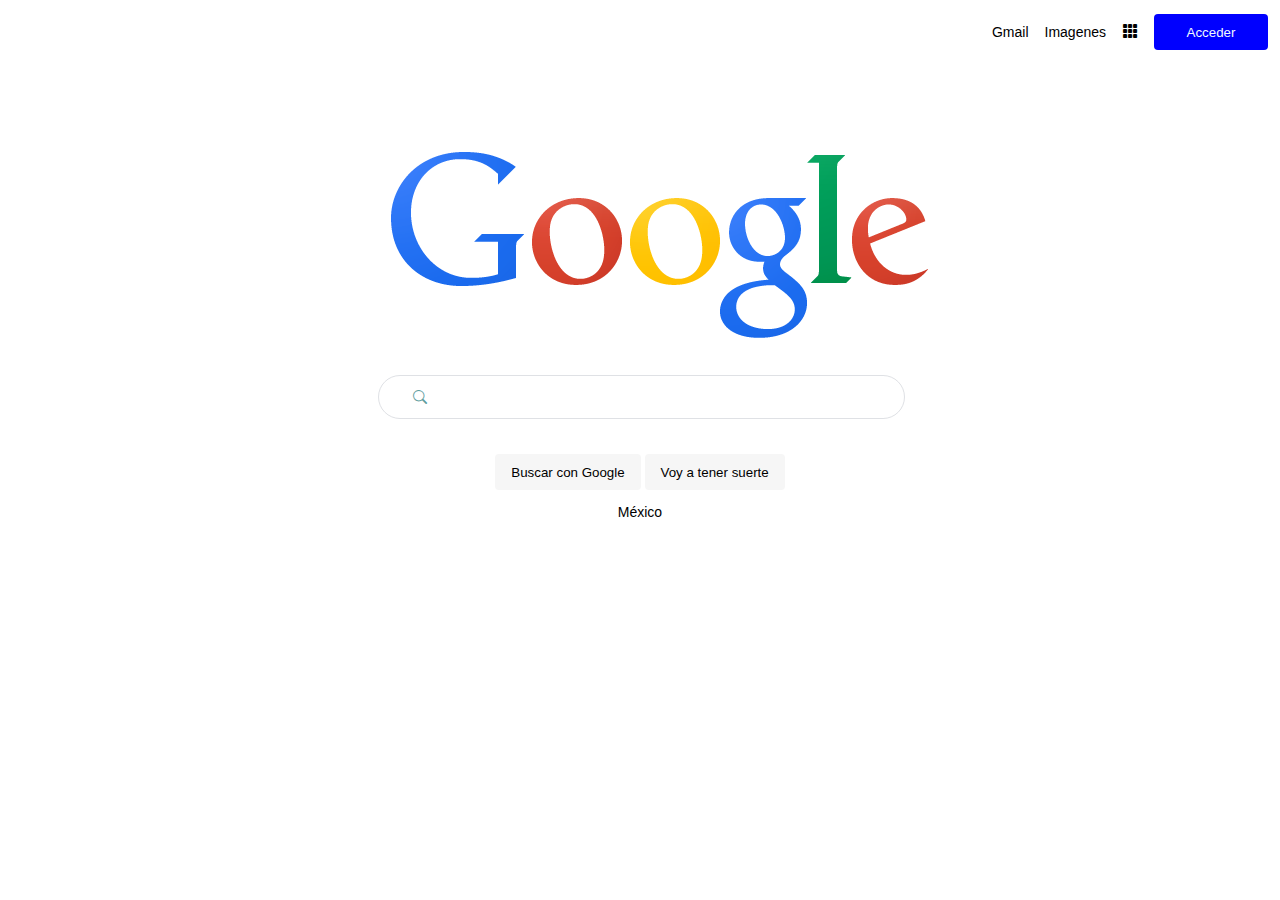
<file: ejercicio_google/index.html>
<!DOCTYPE html>
<html lang="en">
<head>
    <meta charset="UTF-8">
    <meta http-equiv="X-UA-Compatible" content="IE=edge">
    <meta name="viewport" content="width=device-width, initial-scale=1.0">
    <!-- inconos de boostrap sacados del cdn el primer link -->
  <link rel="stylesheet" href="https://cdn.jsdelivr.net/npm/bootstrap-icons@1.10.3/font/bootstrap-icons.css">
    <title>Ejercicio de google</title>
    <!-- estilos de css  -->
    <link rel="stylesheet" href="./css/estilos.css">
</head>
<body>
<header>
    <nav>
        <ul  class="nav-right-section">
            <li><a href="">Gmail</a></li>
            <li><a href="">Imagenes</a></li>
            <li class="menu-icon"><a href=""><i class="bi bi-grid-3x3-gap-fill"></i></a></li>
            <li><input type="submit" value="Acceder"></li>
        </ul>
    </nav>
</header>
<main>
    <section class="main-logo"> <img src="./assets/Google-new_19.png" alt="logo"></section>
    <section class="main-input">
        <div class="main-input-container">
            <span class="search-icon"><i class="bi bi-search"></i></span>
        <input type="text">
        </div></section>
    <section class="main-buttons">
        <div><button>Buscar con Google</button></div>
        <div><button>Voy a tener suerte</button></div>
    </section>
    <section class="main-region">
        <div>
            <p>
                México 
            </p>
        </div>
    </section>
</main>
</body>
</html>
</file>
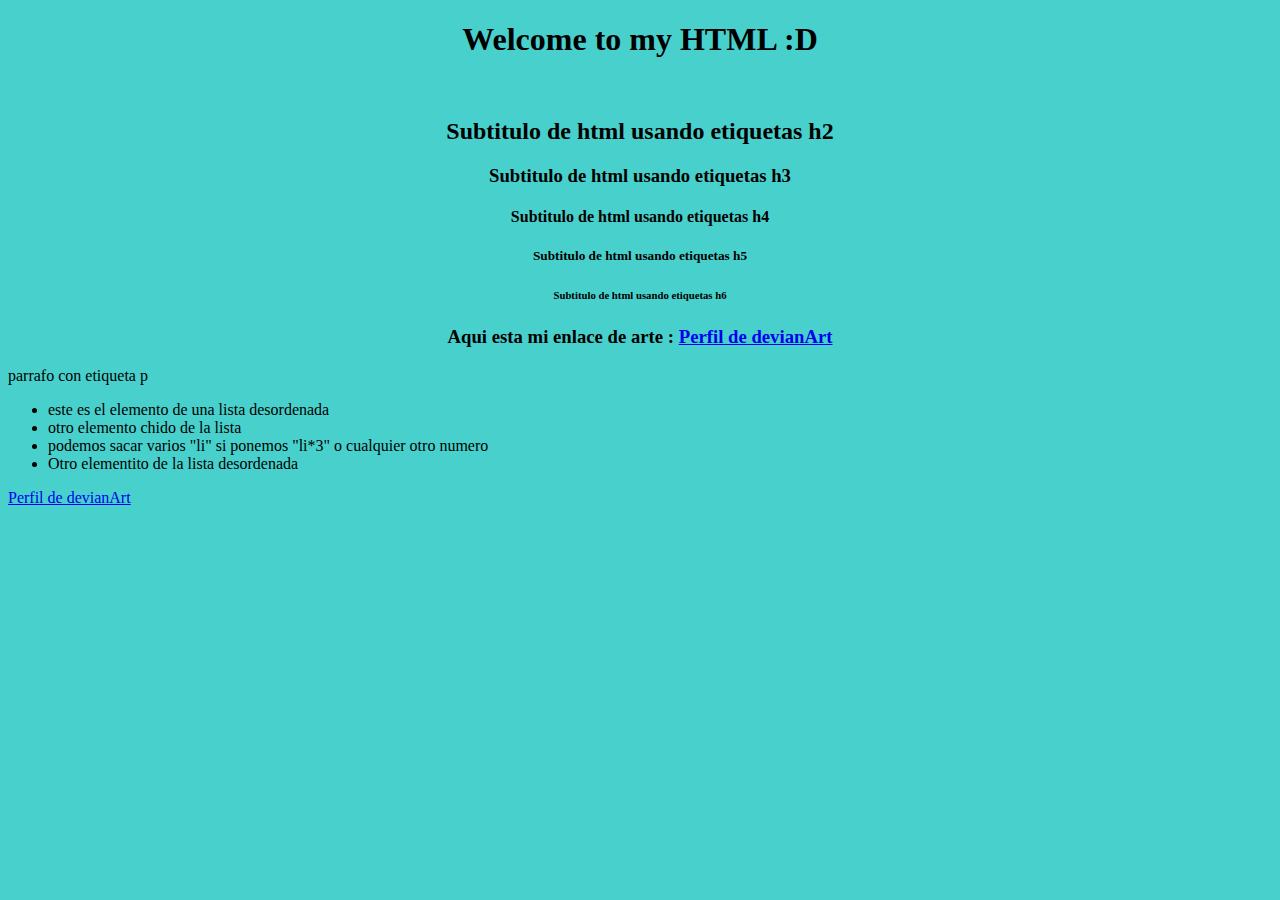
<file: 6-navegador-html-css/6.1-html-trabajo/index.html>
<!DOCTYPE html>
<html lang="en">
<head>
    <meta charset="UTF-8">
    <meta http-equiv="X-UA-Compatible" content="IE=edge">
    <meta name="viewport" content="width=device-width, initial-scale=1.0">
    <title>El HTML de Itzel</title>
</head>
<body>
     <!-- aqui ponemos una etiqueta estilo de css sin el punto -->
    <style>
        body{
            background-color: mediumturquoise;
            font-family: "Dancing Script", cursive;
        }
        h1,h2,h3,h4,h5,h6{
            text-align: center;
        }
    </style>
    <!-- solo puede existir un h1 en cada pagina  -->
    <h1><center>Welcome to my HTML :D </center></h1>
    <br>
    <h2>Subtitulo de html usando etiquetas h2 </h2>
    <h3>Subtitulo de html usando etiquetas h3 </h3>
    <h4>Subtitulo de html usando etiquetas h4 </h4>
    <h5>Subtitulo de html usando etiquetas h5 </h5>
    <h6>Subtitulo de html usando etiquetas h6 </h6>
    <h3>Aqui esta mi enlace de arte : <a href="https://www.deviantart.com/itzeko">Perfil de devianArt</a> </h3>

    <p>parrafo con etiqueta p</p>

    <ul>
        <!-- esta es una lista desordenada -->
        <li>este es el elemento de una lista desordenada</li>
        <li>otro elemento chido de la lista </li>
        <li>podemos sacar varios "li" si ponemos "li*3" o cualquier otro numero</li>
        <li>Otro elementito de la lista desordenada </li>
    </ul>

    <a href="https://www.deviantart.com/itzeko">Perfil de devianArt</a>
</body>
</html>
</file>
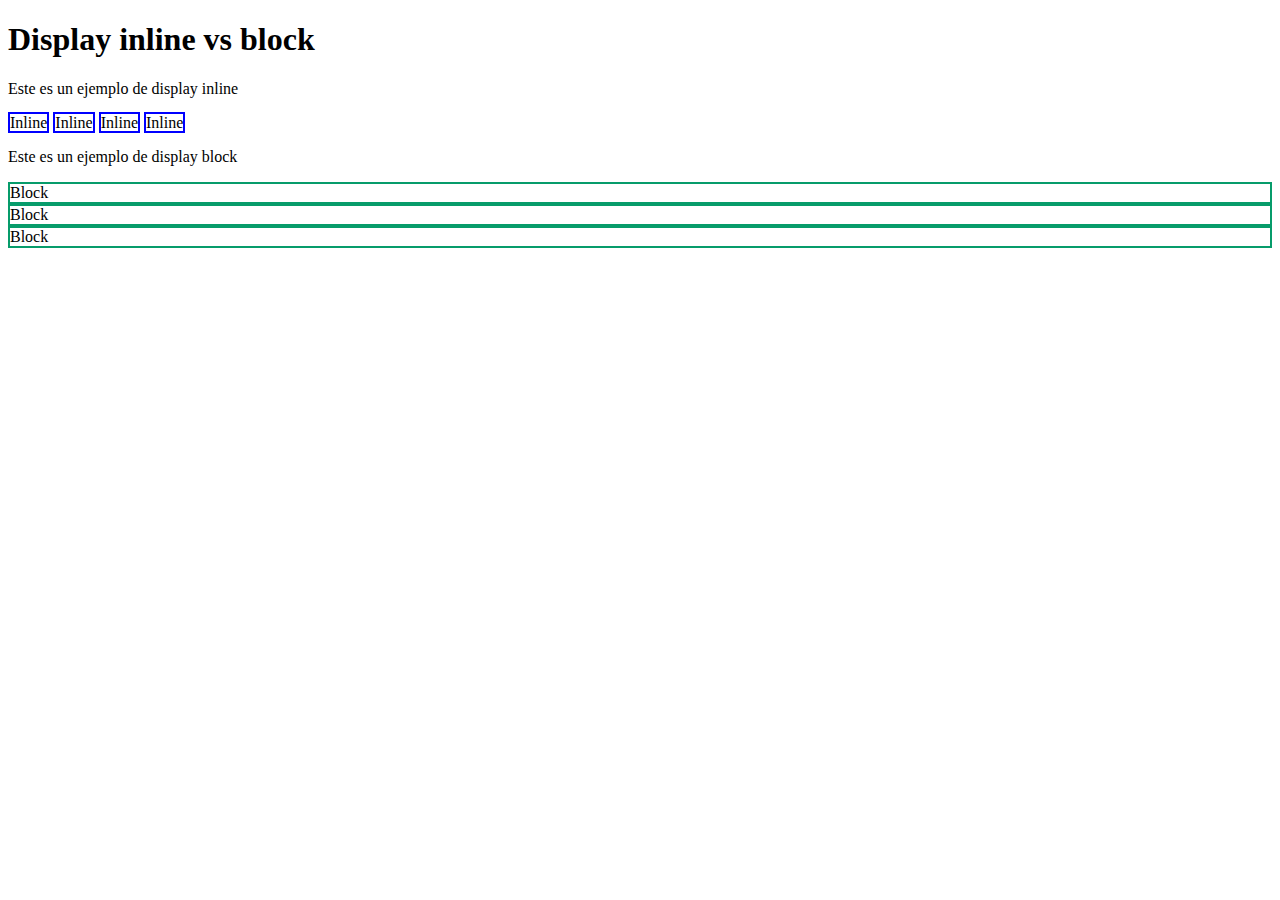
<file: 6-navegador-html-css/6.2-html-css/index.html>
<!DOCTYPE html>
<html lang="en">
<head>
    <meta charset="UTF-8">
    <meta http-equiv="X-UA-Compatible" content="IE=edge">
    <meta name="viewport" content="width=device-width, initial-scale=1.0">
    <title>Display inline vs block</title>
    <style>
        .inline{
            display: inline;
            border: 2px solid blue ;
        }
        .block{
            display: block;
            border: 2px solid rgb(7, 156, 107) ;
        }
    </style>
</head>
<body>
    <h1>Display inline vs block</h1>
    <p>Este es un ejemplo de display inline</p>
    <span class="inline">Inline</span>
    <span class="inline">Inline</span>
    <span class="inline">Inline</span>
    <span class="inline">Inline</span>

    <p>Este es un ejemplo de display block</p>
    <div class="block">Block</div>
    <div class="block">Block</div>
    <div class="block">Block</div>
</body>
</html>
</file>
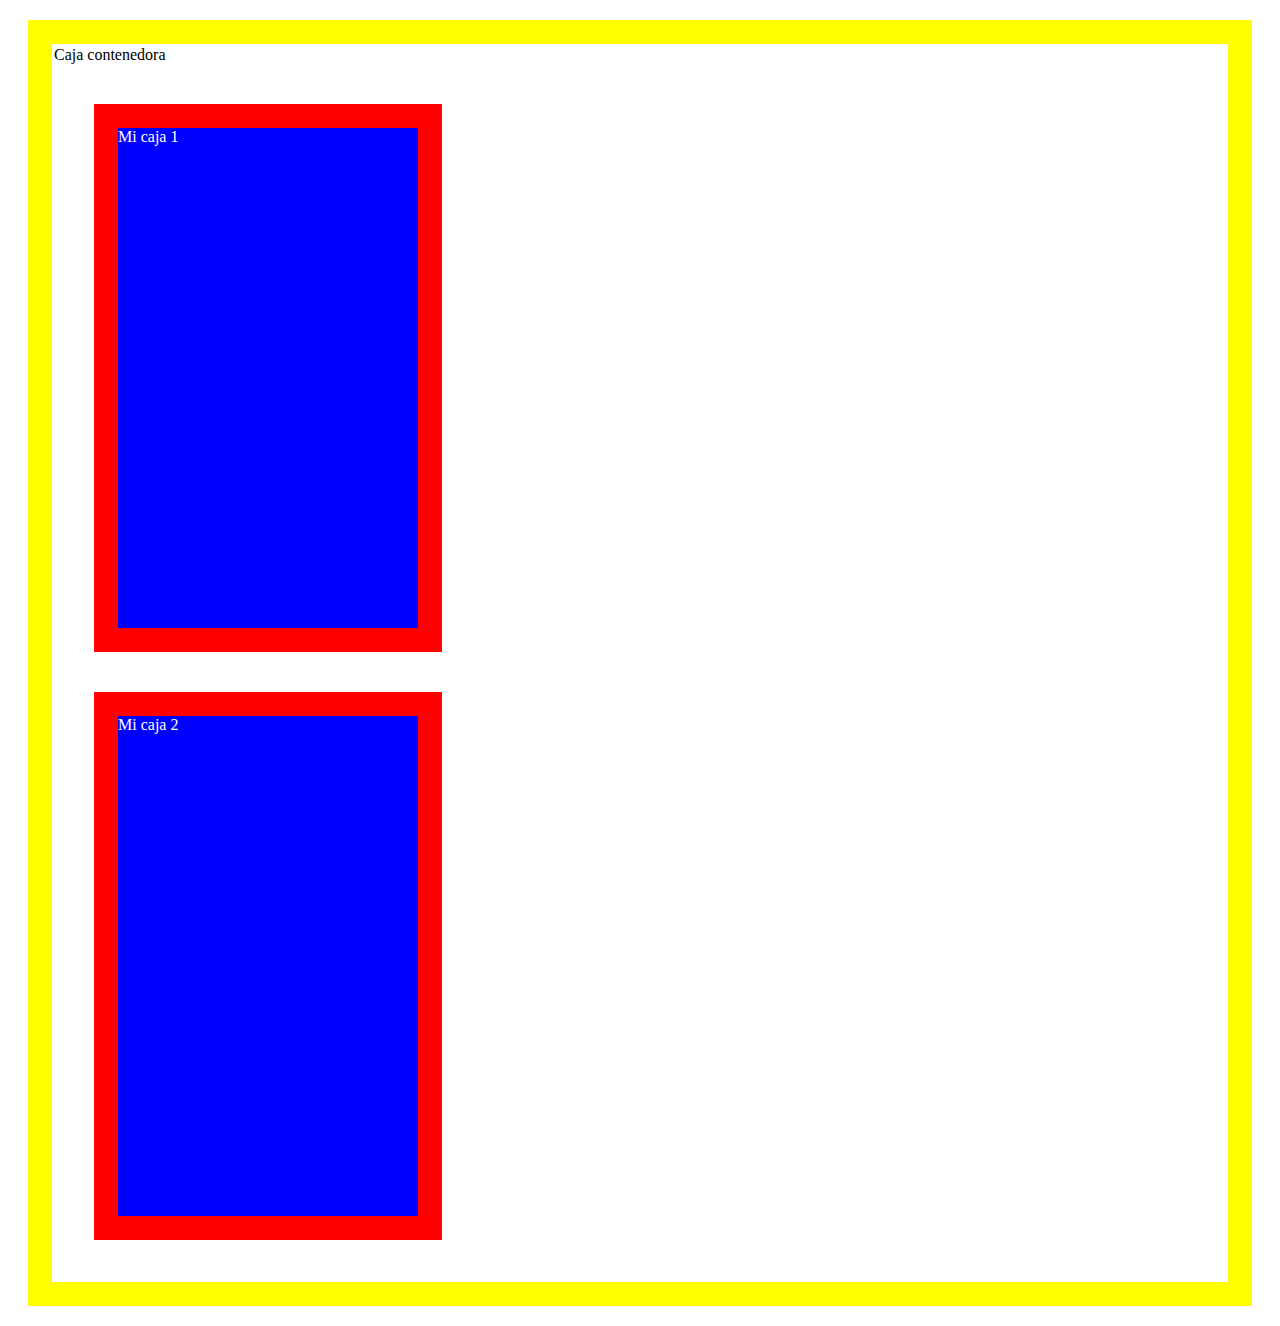
<file: 6-navegador-html-css/6.2-html-css/6.2.1-model-box/index.html>
<!DOCTYPE html>
<html lang="en">

<head>
    <meta charset="UTF-8">
    <meta http-equiv="X-UA-Compatible" content="IE=edge">
    <meta name="viewport" content="width=device-width, initial-scale=1.0">
    <title>Document</title>
    <link rel="stylesheet" type="text/css" href="./css/styles.css">
</head>

<body>


    <div id="box-father">
        <span>Caja contenedora</span>
        <div class="box">
            Mi caja 1
        </div>
        <div class="box">
            Mi caja 2
        </div>
    </div>

</body>

</html>
</file>
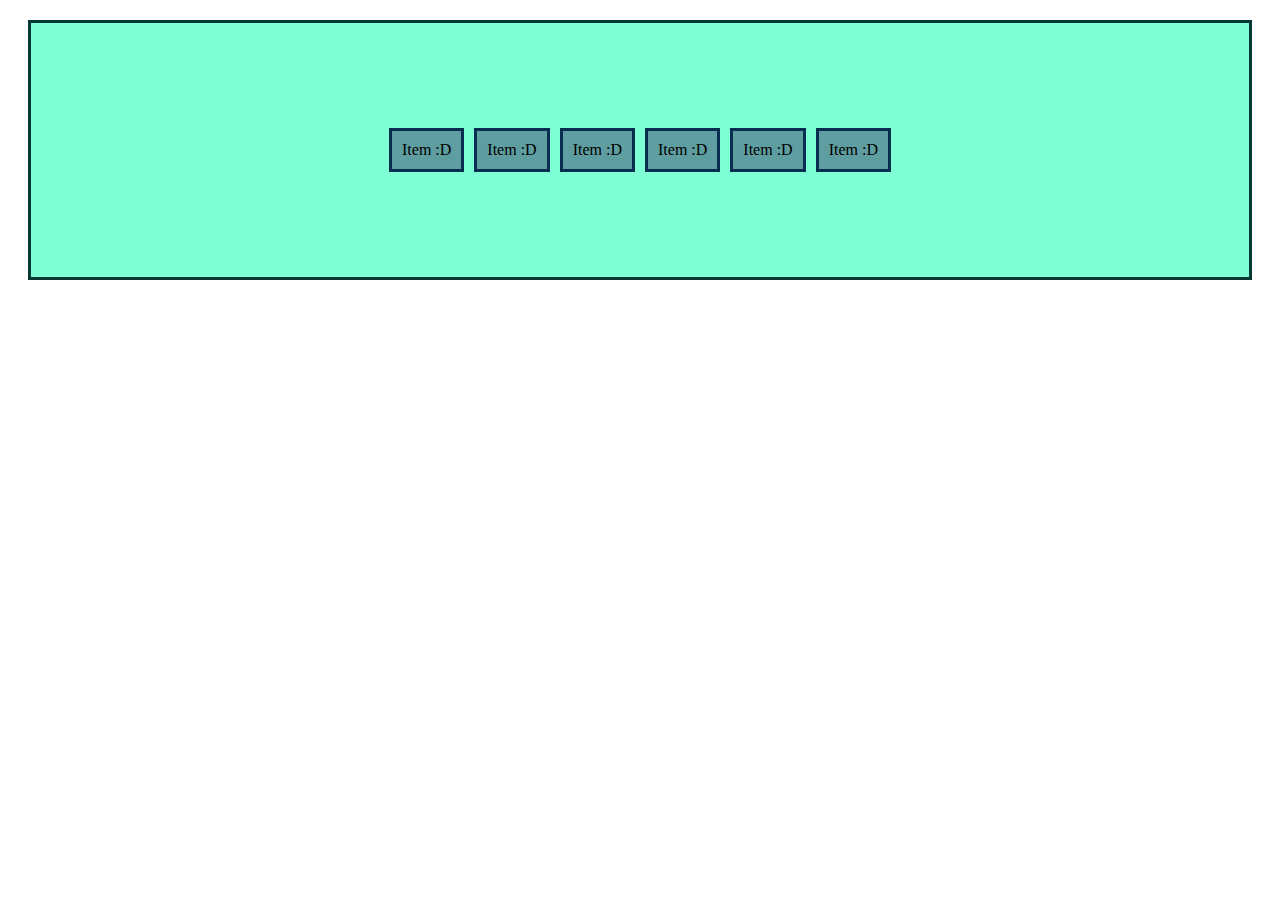
<file: 6-navegador-html-css/6.4-flexbox/6.4.0-flexbox-pract/index.html>
<!DOCTYPE html>
<html lang="en">
<head>
    <meta charset="UTF-8">
    <meta http-equiv="X-UA-Compatible" content="IE=edge">
    <meta name="viewport" content="width=device-width, initial-scale=1.0">
    <title>Flexbox</title>
    <link rel="stylesheet" href="./estilos.css">
</head>
<body>
    <div class="container">
        <div class="item">Item :D</div>
        <div class="item">Item :D</div>
        <div class="item">Item :D</div>
        <div class="item">Item :D</div>
        <div class="item">Item :D</div>
        <div class="item">Item :D</div>
    </div>




</body>
</html>
</file>
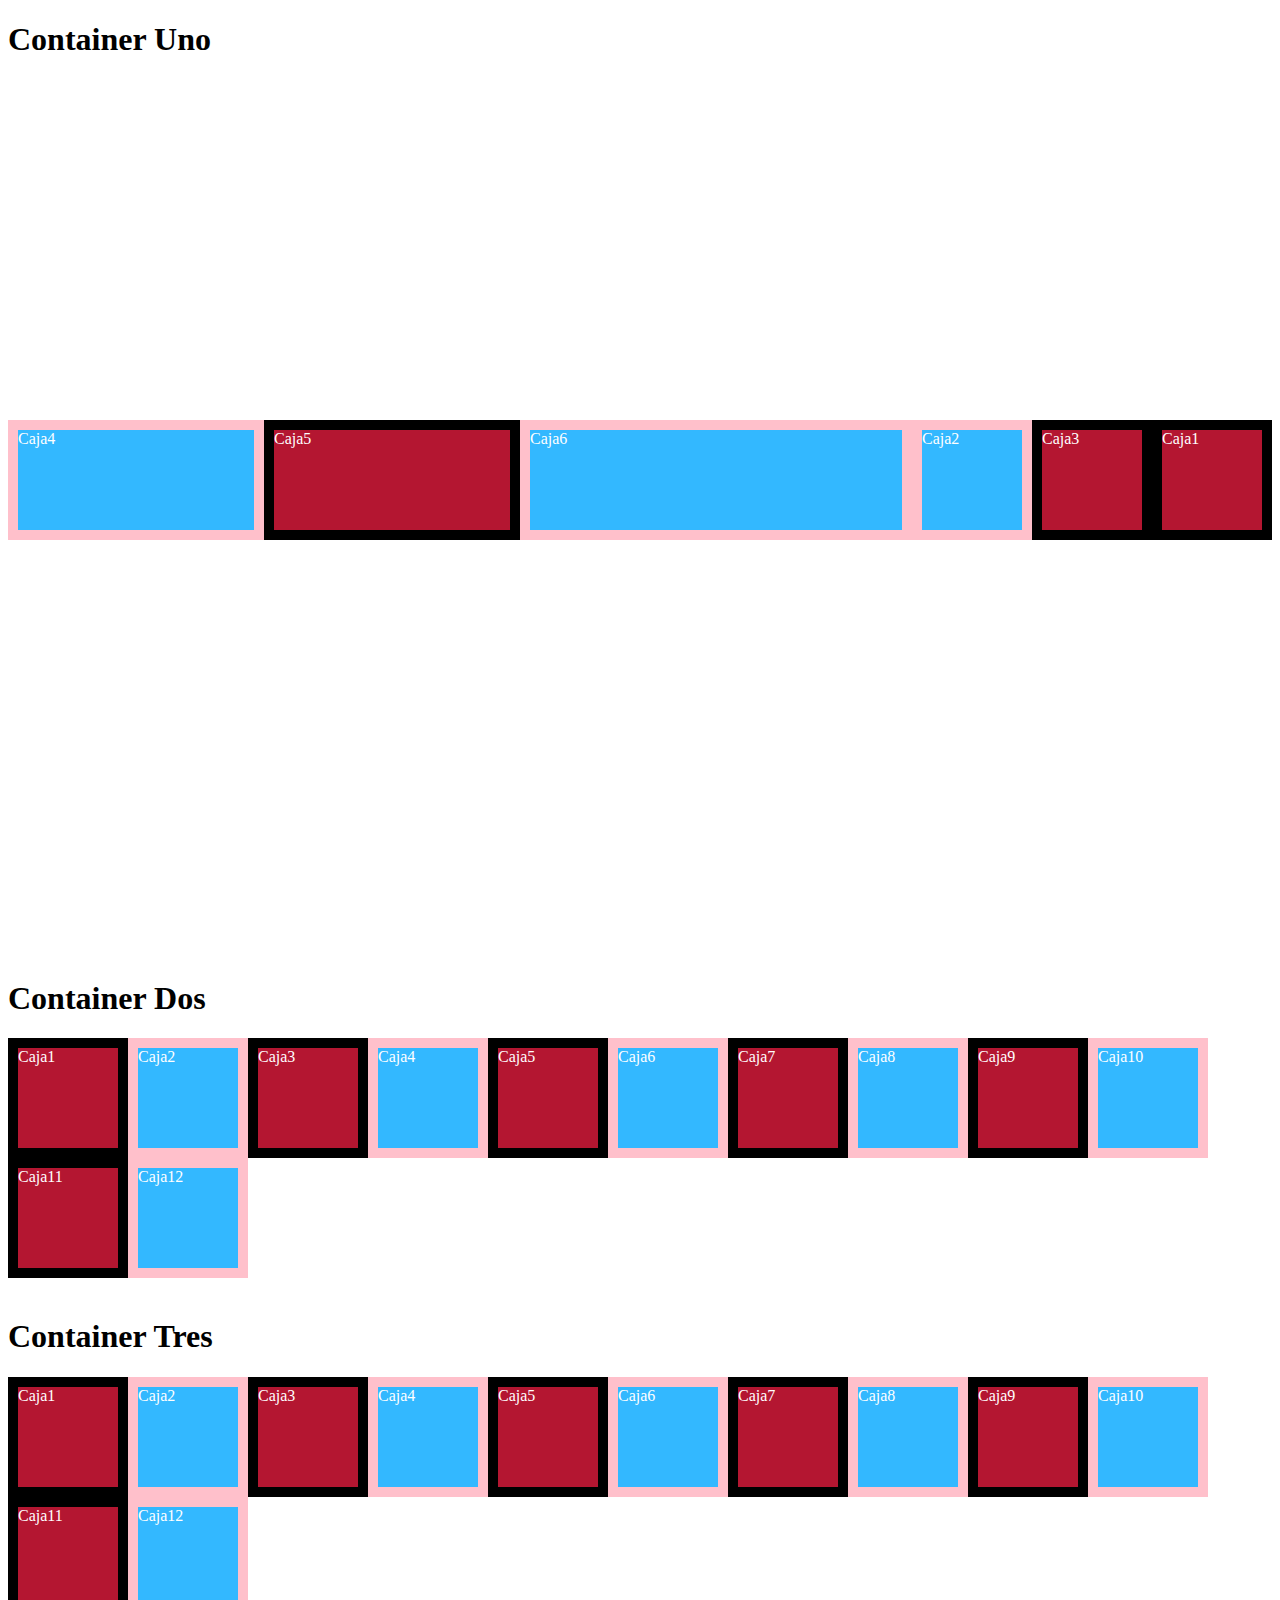
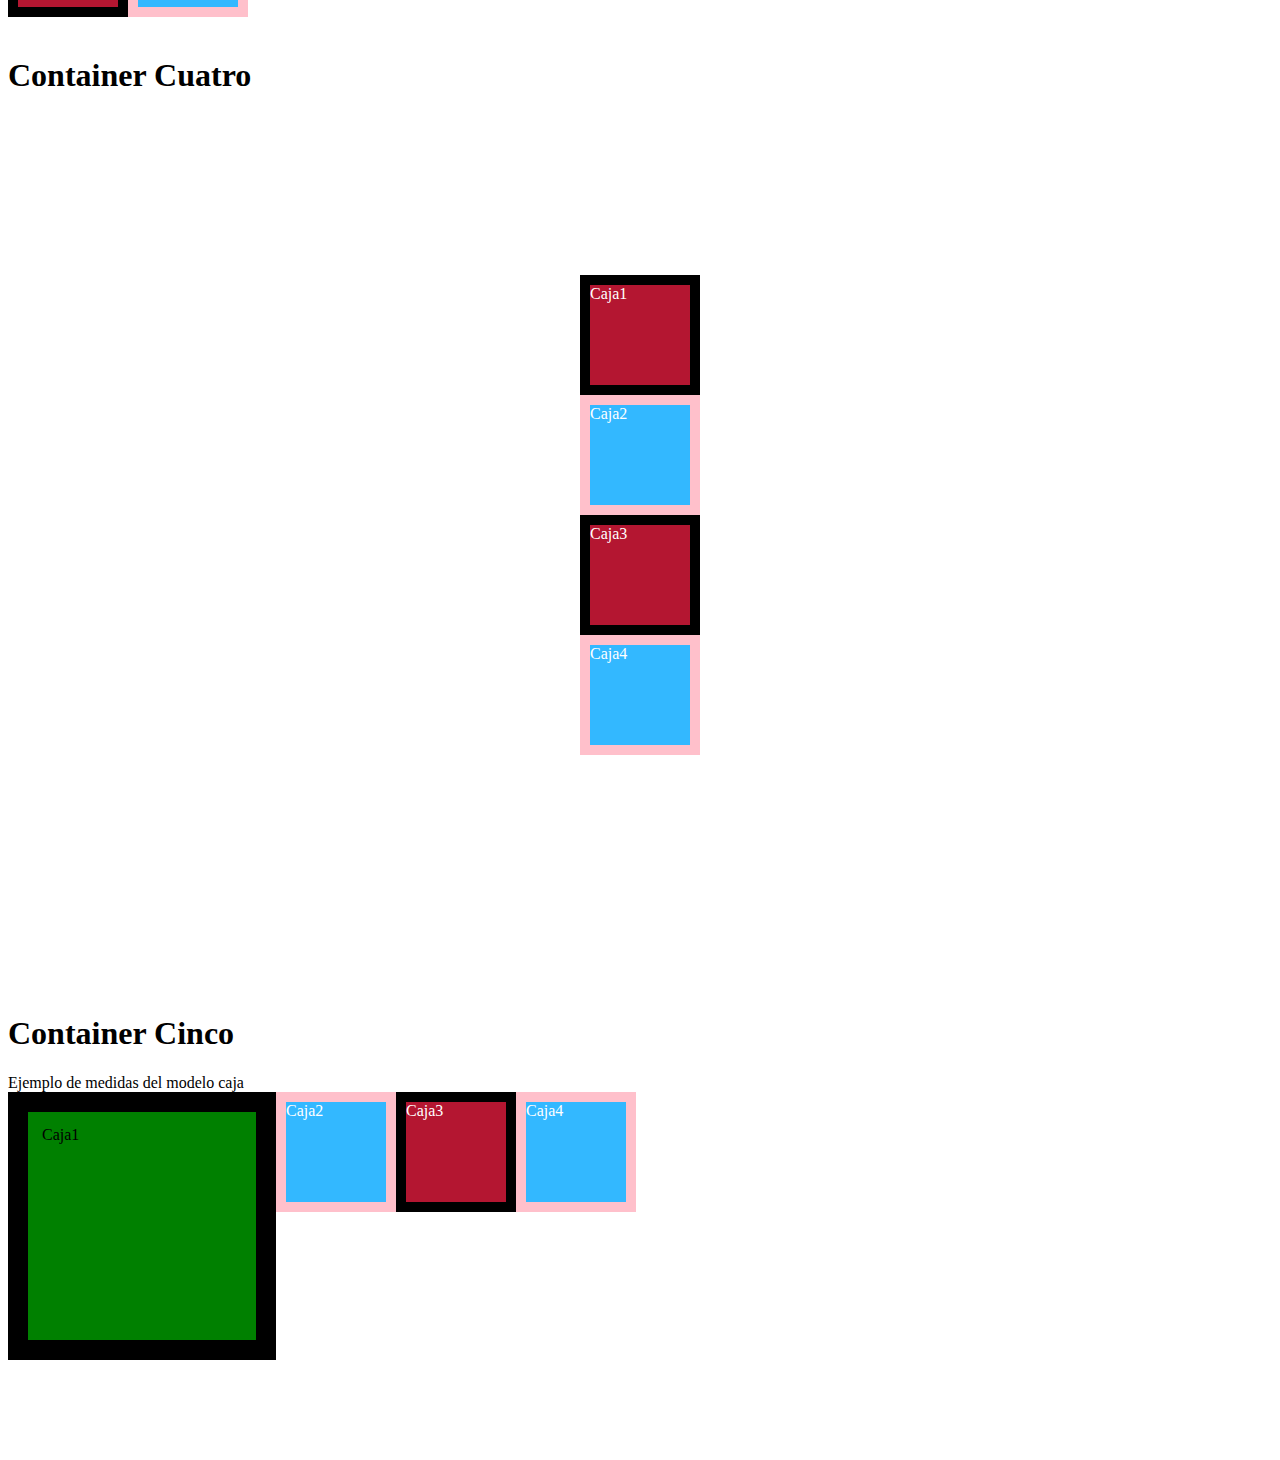
<file: 6-navegador-html-css/6.4-flexbox/6.4.2-ejemplos/index.html>
<!DOCTYPE html>
<html lang="en">
<head>
    <meta charset="UTF-8">
    <meta http-equiv="X-UA-Compatible" content="IE=edge">
    <meta name="viewport" content="width=device-width, initial-scale=1.0">
    <title>Flexbox Cheat Sheet</title>
    <link rel="stylesheet" href="./css/styles.css">
</head>
<body>

    <h1>Container Uno</h1>
    <div class="container margin-bottom">

        <div class="item red i1"> Caja1 </div>
        <div class="item blue i2"> Caja2 </div>
        <div class="item red i3"> Caja3 </div>
        <div class="item blue i4"> Caja4 </div>
        <div class="item red i5"> Caja5 </div>
        <div class="item blue i6"> Caja6 </div>

    </div>

    <h1>Container Dos</h1>
    <div class="container-two margin-bottom">

        <div class="item red"> Caja1 </div>
        <div class="item blue"> Caja2 </div>
        <div class="item red"> Caja3 </div>
        <div class="item blue"> Caja4 </div>
        <div class="item red"> Caja5 </div>
        <div class="item blue"> Caja6 </div>
        <div class="item red"> Caja7 </div>
        <div class="item blue"> Caja8 </div>
        <div class="item red"> Caja9 </div>
        <div class="item blue"> Caja10 </div>
        <div class="item red"> Caja11 </div>
        <div class="item blue"> Caja12 </div>

    </div>

    <h1>Container Tres</h1>
    <div class="container-three margin-bottom">

        <div class="item red"> Caja1 </div>
        <div class="item blue"> Caja2 </div>
        <div class="item red"> Caja3 </div>
        <div class="item blue"> Caja4 </div>
        <div class="item red"> Caja5 </div>
        <div class="item blue"> Caja6 </div>
        <div class="item red"> Caja7 </div>
        <div class="item blue"> Caja8 </div>
        <div class="item red"> Caja9 </div>
        <div class="item blue"> Caja10 </div>
        <div class="item red"> Caja11 </div>
        <div class="item blue"> Caja12 </div>

    </div>

    <h1>Container Cuatro</h1>
    <div class="container-four margin-bottom">

        <div class="item red"> Caja1 </div>
        <div class="item blue"> Caja2 </div>
        <div class="item red"> Caja3 </div>
        <div class="item blue"> Caja4 </div>

    </div>

    <h1>Container Cinco</h1>
    <span>Ejemplo de medidas del modelo caja</span>
    <div class="container-five margin-bottom">

        <div class="my-item"> Caja1 </div>
        <div class="item blue"> Caja2 </div>
        <div class="item red"> Caja3 </div>
        <div class="item blue"> Caja4 </div>

    </div>

    
</body>
</html>
</file>
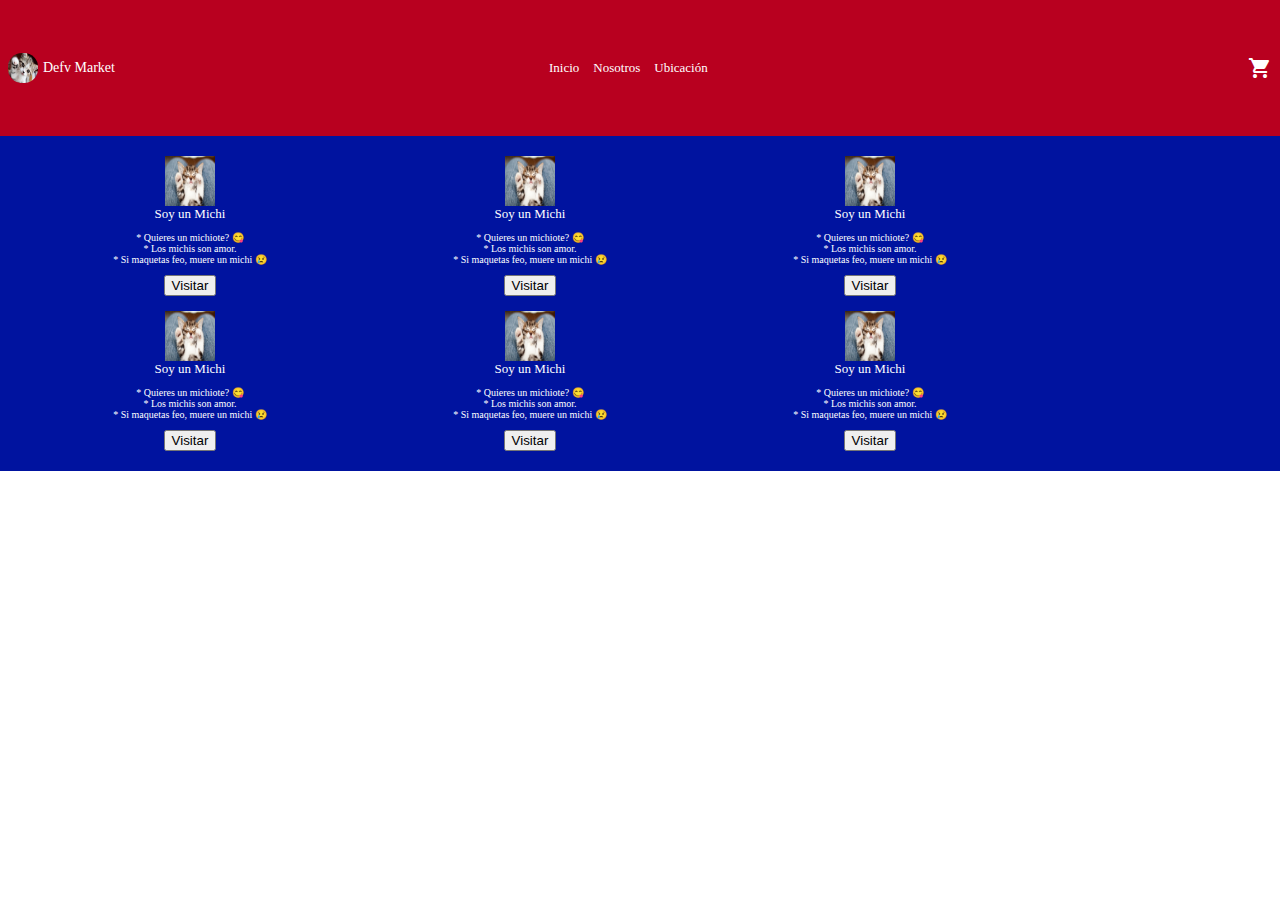
<file: 6-navegador-html-css/6.4-flexbox/6.4.4-gatitos-flexibles/index.html>
<!DOCTYPE html>
<html lang="en">
<head>
    <meta charset="UTF-8">
    <meta http-equiv="X-UA-Compatible" content="IE=edge">
    <meta name="viewport" content="width=device-width, initial-scale=1.0">
    <title>Gatitos Flexibles</title>
    <link rel="stylesheet" href="./css/styles.css">
    <link href="https://fonts.googleapis.com/icon?family=Material+Icons" rel="stylesheet">
</head>
<body>

    <div class="nav-bar">
        <div class="banner">
            <img class="ico" src="assets/img/gatito-main.jpg" width="30" height="30" alt="icono-market-devf.jpg">
            <span class="title">Defv Market</span>
        </div>
        <div class="container-menu">
            <nav class="menu">
                <ul>
                    <li>Inicio</li>
                    <li>Nosotros</li>
                    <li>Ubicación</li>
                </ul>
            </nav>
        </div>
        <div class="shopping-car">
            <i class="material-icons">shopping_cart</i>
        </div>
    </div>

    <div>
        <div class="dashboard">
            <div class="card">
                <img src="assets/img/gatito-card.jpeg" width="50" height="50" alt="gatito-card.jpg">
                <div class="card_title">Soy un Michi</div>
                    <p class="card_description">
                        * Quieres un michiote? 😋
                        <br/>
                        * Los michis son amor.
                        <br/>
                        * Si maquetas feo, muere un michi 😢
                    </p>
                <div>
                    <button class="my-btn">Visitar</button>
                </div>
            </div>
            <div class="card">
                <img src="assets/img/gatito-card.jpeg" width="50" height="50" alt="gatito-card.jpg">
                <div class="card_title">Soy un Michi</div>
                    <p class="card_description">
                        * Quieres un michiote? 😋
                        <br/>
                        * Los michis son amor.
                        <br/>
                        * Si maquetas feo, muere un michi 😢
                    </p>
                <div>
                    <button class="my-btn">Visitar</button>
                </div>
            </div>
            <div class="card">
                <img src="assets/img/gatito-card.jpeg" width="50" height="50" alt="gatito-card.jpg">
                <div class="card_title">Soy un Michi</div>
                    <p class="card_description">
                        * Quieres un michiote? 😋
                        <br/>
                        * Los michis son amor.
                        <br/>
                        * Si maquetas feo, muere un michi 😢
                    </p>
                <div>
                    <button class="my-btn">Visitar</button>
                </div>
            </div>
            <div class="card">
                <img src="assets/img/gatito-card.jpeg" width="50" height="50" alt="gatito-card.jpg">
                <div class="card_title">Soy un Michi</div>
                    <p class="card_description">
                        * Quieres un michiote? 😋
                        <br/>
                        * Los michis son amor.
                        <br/>
                        * Si maquetas feo, muere un michi 😢
                    </p>
                <div>
                    <button class="my-btn">Visitar</button>
                </div>
            </div>
            <div class="card">
                <img src="assets/img/gatito-card.jpeg" width="50" height="50" alt="gatito-card.jpg">
                <div class="card_title">Soy un Michi</div>
                    <p class="card_description">
                        * Quieres un michiote? 😋
                        <br/>
                        * Los michis son amor.
                        <br/>
                        * Si maquetas feo, muere un michi 😢
                    </p>
                <div>
                    <button class="my-btn">Visitar</button>
                </div>
            </div>
            <div class="card">
                <img src="assets/img/gatito-card.jpeg" width="50" height="50" alt="gatito-card.jpg">
                <div class="card_title">Soy un Michi</div>
                    <p class="card_description">
                        * Quieres un michiote? 😋
                        <br/>
                        * Los michis son amor.
                        <br/>
                        * Si maquetas feo, muere un michi 😢
                    </p>
                <div>
                    <button class="my-btn">Visitar</button>
                </div>
            </div>
        </div>
    </div>
    
</body>
</html>
</file>
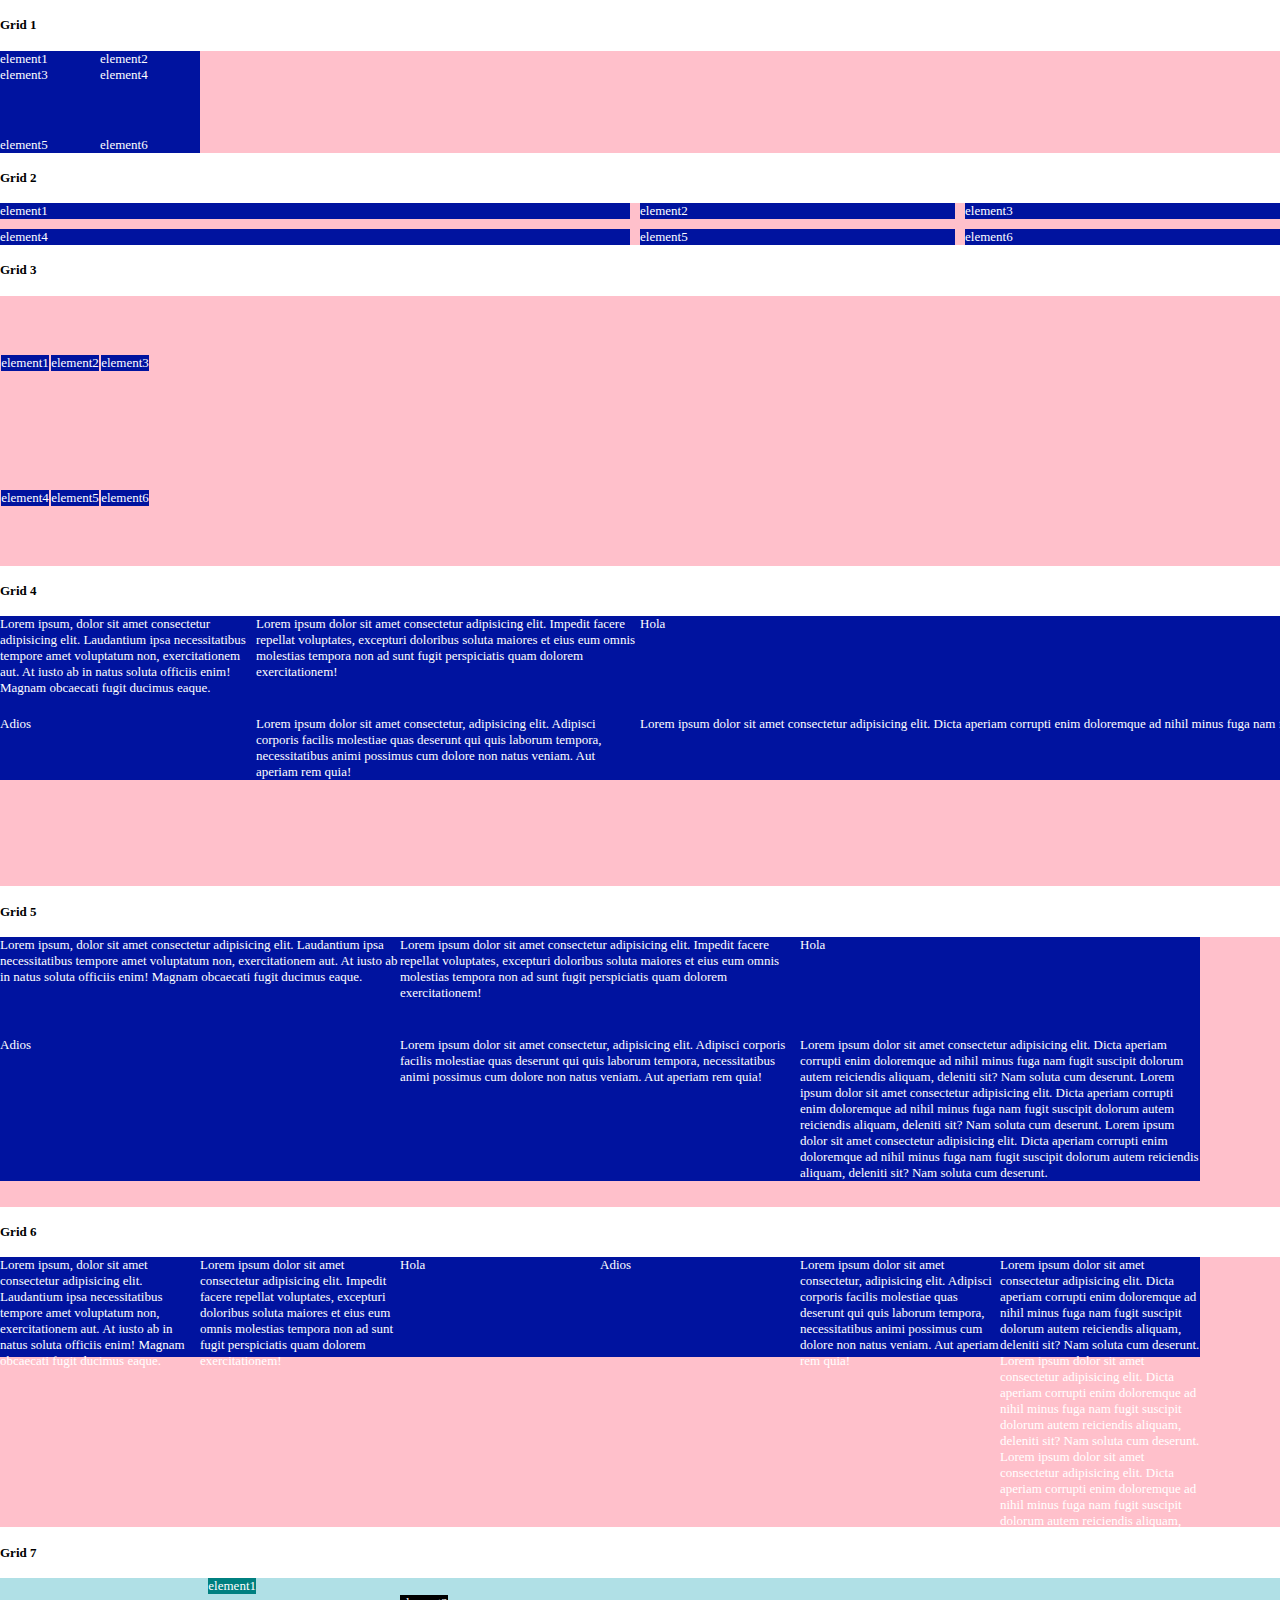
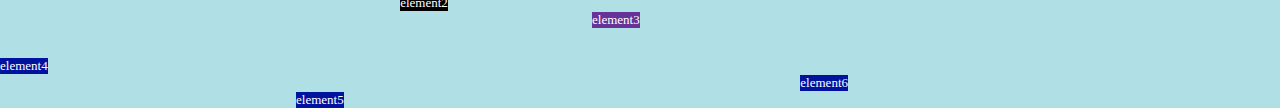
<file: 6-navegador-html-css/6.5-css-grid/6.5.1-cheat-sheet/index.html>
<!DOCTYPE html>
<html lang="en">

<head>
    <meta charset="UTF-8">
    <meta http-equiv="X-UA-Compatible" content="IE=edge">
    <meta name="viewport" content="width=device-width, initial-scale=1.0">
    <title>CSS Grid</title>
    <link rel="stylesheet" href="./css/styles.css">
</head>

<body>

    <h4>Grid 1</h4>
    <div class="grid">
        <div class="element1">element1</div>
        <div class="element2">element2</div>
        <div class="element3">element3</div>
        <div class="element4">element4</div>
        <div class="element5">element5</div>
        <div class="element6">element6</div>
    </div>

    <h4>Grid 2</h4>
    <div class="grid-two">
        <div class="element1">element1</div>
        <div class="element2">element2</div>
        <div class="element3">element3</div>
        <div class="element4">element4</div>
        <div class="element5">element5</div>
        <div class="element6">element6</div>
    </div>

    <h4>Grid 3</h4>
    <div class="grid-three">
        <div class="element1">element1</div>
        <div class="element2">element2</div>
        <div class="element3">element3</div>
        <div class="element4">element4</div>
        <div class="element5">element5</div>
        <div class="element6">element6</div>
    </div>

    <h4>Grid 4</h4>
    <div class="grid-four">
        <div class="element1">
            Lorem ipsum, dolor sit amet consectetur adipisicing elit. Laudantium ipsa necessitatibus tempore amet
            voluptatum non, exercitationem aut. At iusto ab in natus soluta officiis enim! Magnam obcaecati fugit
            ducimus eaque.
        </div>
        <div class="element2">
            Lorem ipsum dolor sit amet consectetur adipisicing elit. Impedit facere repellat voluptates, excepturi
            doloribus soluta maiores et eius eum omnis molestias tempora non ad sunt fugit perspiciatis quam dolorem
            exercitationem!
        </div>
        <div class="element3">
            Hola
        </div>
        <div class="element4">
            Adios
        </div>
        <div class="element5">
            Lorem ipsum dolor sit amet consectetur, adipisicing elit. Adipisci corporis facilis molestiae quas deserunt
            qui quis laborum tempora, necessitatibus animi possimus cum dolore non natus veniam. Aut aperiam rem quia!
        </div>
        <div class="element6">
            Lorem ipsum dolor sit amet consectetur adipisicing elit. Dicta aperiam corrupti enim doloremque ad nihil
            minus fuga nam fugit suscipit dolorum autem reiciendis aliquam, deleniti sit? Nam soluta cum deserunt.
            Lorem ipsum dolor sit amet consectetur adipisicing elit. Dicta aperiam corrupti enim doloremque ad nihil
            minus fuga nam fugit suscipit dolorum autem reiciendis aliquam, deleniti sit? Nam soluta cum deserunt.
            Lorem ipsum dolor sit amet consectetur adipisicing elit. Dicta aperiam corrupti enim doloremque ad nihil
            minus fuga nam fugit suscipit dolorum autem reiciendis aliquam, deleniti sit? Nam soluta cum deserunt.
        </div>
    </div>

    <h4>Grid 5</h4>
    <div class="grid-five">
        <div class="element1">
            Lorem ipsum, dolor sit amet consectetur adipisicing elit. Laudantium ipsa necessitatibus tempore amet
            voluptatum non, exercitationem aut. At iusto ab in natus soluta officiis enim! Magnam obcaecati fugit
            ducimus eaque.
        </div>
        <div class="element2">
            Lorem ipsum dolor sit amet consectetur adipisicing elit. Impedit facere repellat voluptates, excepturi
            doloribus soluta maiores et eius eum omnis molestias tempora non ad sunt fugit perspiciatis quam dolorem
            exercitationem!
        </div>
        <div class="element3">
            Hola
        </div>
        <div class="element4">
            Adios
        </div>
        <div class="element5">
            Lorem ipsum dolor sit amet consectetur, adipisicing elit. Adipisci corporis facilis molestiae quas deserunt
            qui quis laborum tempora, necessitatibus animi possimus cum dolore non natus veniam. Aut aperiam rem quia!
        </div>
        <div class="element6">
            Lorem ipsum dolor sit amet consectetur adipisicing elit. Dicta aperiam corrupti enim doloremque ad nihil
            minus fuga nam fugit suscipit dolorum autem reiciendis aliquam, deleniti sit? Nam soluta cum deserunt.
            Lorem ipsum dolor sit amet consectetur adipisicing elit. Dicta aperiam corrupti enim doloremque ad nihil
            minus fuga nam fugit suscipit dolorum autem reiciendis aliquam, deleniti sit? Nam soluta cum deserunt.
            Lorem ipsum dolor sit amet consectetur adipisicing elit. Dicta aperiam corrupti enim doloremque ad nihil
            minus fuga nam fugit suscipit dolorum autem reiciendis aliquam, deleniti sit? Nam soluta cum deserunt.
        </div>
    </div>

    <h4>Grid 6</h4>
    <div class="grid-six">
        <div class="element1">
            Lorem ipsum, dolor sit amet consectetur adipisicing elit. Laudantium ipsa necessitatibus tempore amet
            voluptatum non, exercitationem aut. At iusto ab in natus soluta officiis enim! Magnam obcaecati fugit
            ducimus eaque.
        </div>
        <div class="element2">
            Lorem ipsum dolor sit amet consectetur adipisicing elit. Impedit facere repellat voluptates, excepturi
            doloribus soluta maiores et eius eum omnis molestias tempora non ad sunt fugit perspiciatis quam dolorem
            exercitationem!
        </div>
        <div class="element3">
            Hola
        </div>
        <div class="element4">
            Adios
        </div>
        <div class="element5">
            Lorem ipsum dolor sit amet consectetur, adipisicing elit. Adipisci corporis facilis molestiae quas deserunt
            qui quis laborum tempora, necessitatibus animi possimus cum dolore non natus veniam. Aut aperiam rem quia!
        </div>
        <div class="element6">
            Lorem ipsum dolor sit amet consectetur adipisicing elit. Dicta aperiam corrupti enim doloremque ad nihil
            minus fuga nam fugit suscipit dolorum autem reiciendis aliquam, deleniti sit? Nam soluta cum deserunt.
            Lorem ipsum dolor sit amet consectetur adipisicing elit. Dicta aperiam corrupti enim doloremque ad nihil
            minus fuga nam fugit suscipit dolorum autem reiciendis aliquam, deleniti sit? Nam soluta cum deserunt.
            Lorem ipsum dolor sit amet consectetur adipisicing elit. Dicta aperiam corrupti enim doloremque ad nihil
            minus fuga nam fugit suscipit dolorum autem reiciendis aliquam, deleniti sit? Nam soluta cum deserunt.
        </div>
    </div>

    <h4>Grid 7</h4>
    <div class="grid-seven">
        <div class="element1">element1</div>
        <div class="element2">element2</div>
        <div class="element3">element3</div>
        <div class="element4">element4</div>
        <div class="element5">element5</div>
        <div class="element6">element6</div>
    </div>

</body>

</html>
</file>
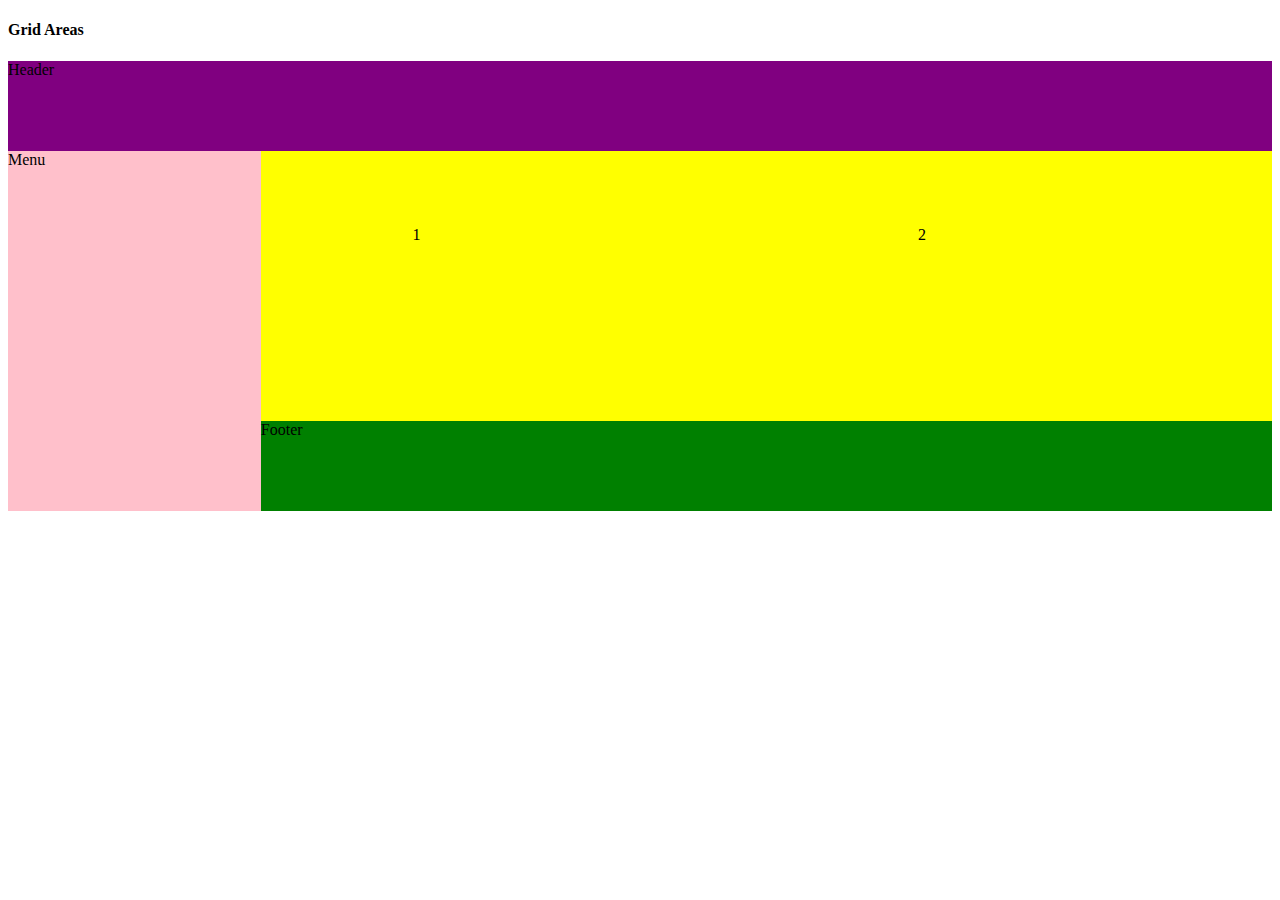
<file: 6-navegador-html-css/6.5-css-grid/6.5.2-grid-areas/index.html>
<!DOCTYPE html>
<html lang="en">

<head>
    <meta charset="UTF-8">
    <meta http-equiv="X-UA-Compatible" content="IE=edge">
    <meta name="viewport" content="width=device-width, initial-scale=1.0">
    <title>CSS Grid</title>
    <link rel="stylesheet" href="./css/styles.css">
</head>

<body>

    <h4>Grid Areas</h4>
    <section class="grid">
        <header>Header</header>
        <nav>Menu</nav>
        <main>
            <div class="flexible">
                <div class="item">1</div>
                <div class="item">2</div>
            </div>
        </main>
        <footer>Footer</footer>
    </section>

</body>

</html>
</file>
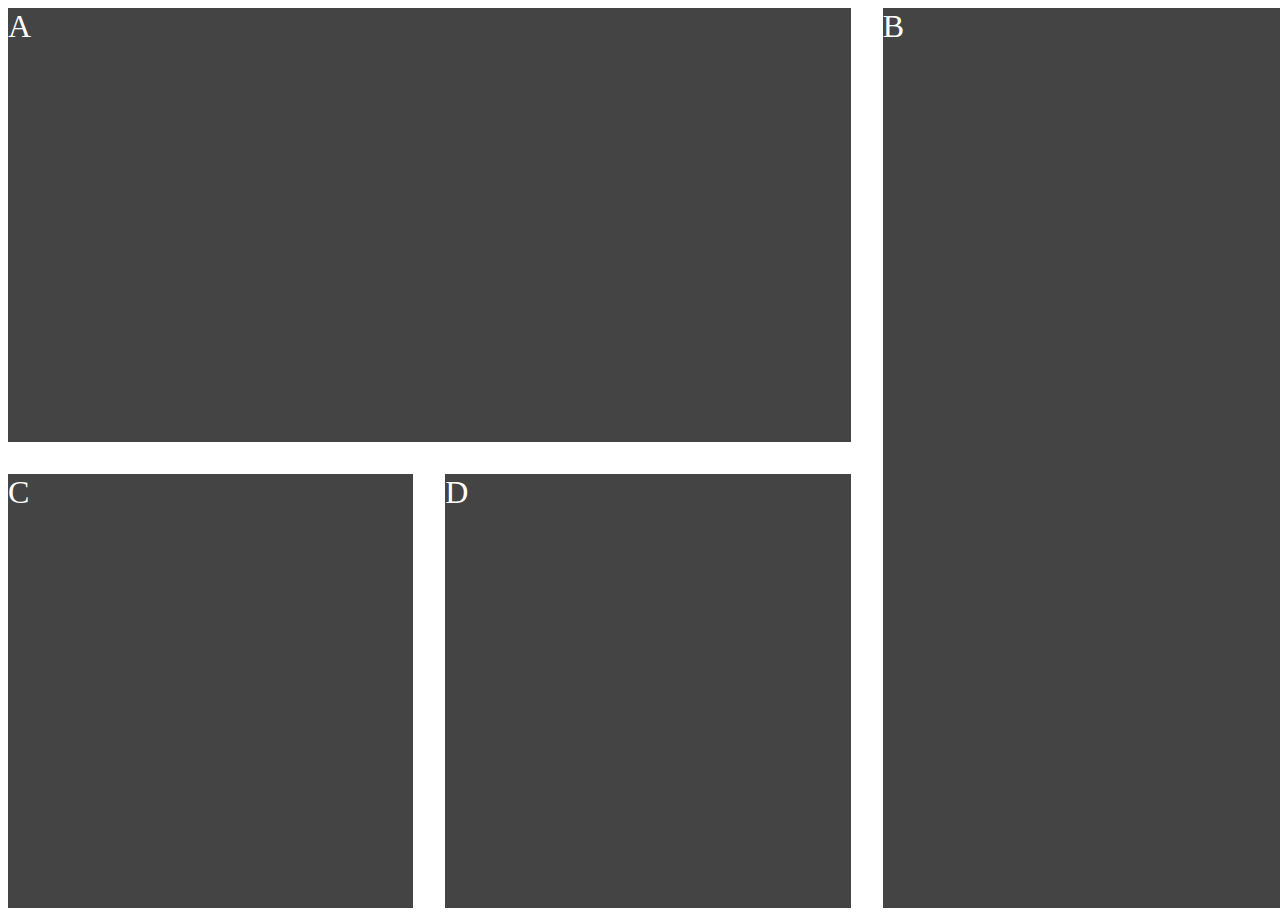
<file: 6-navegador-html-css/6.5-css-grid/6.5.4-cards/index.html>
<!DOCTYPE html>
<html lang="en">
<head>
    <meta charset="UTF-8">
    <meta http-equiv="X-UA-Compatible" content="IE=edge">
    <meta name="viewport" content="width=device-width, initial-scale=1.0">
    <link rel="stylesheet" href="style.css">
    <title>Document</title>
</head>
<body>
    <div class="container">
        <div class="box a">A</div>
        <div class="box b">B</div>
        <div class="box c">C</div>
        <div class="box d">D</div>
      </div>
</body>
</html>
</file>
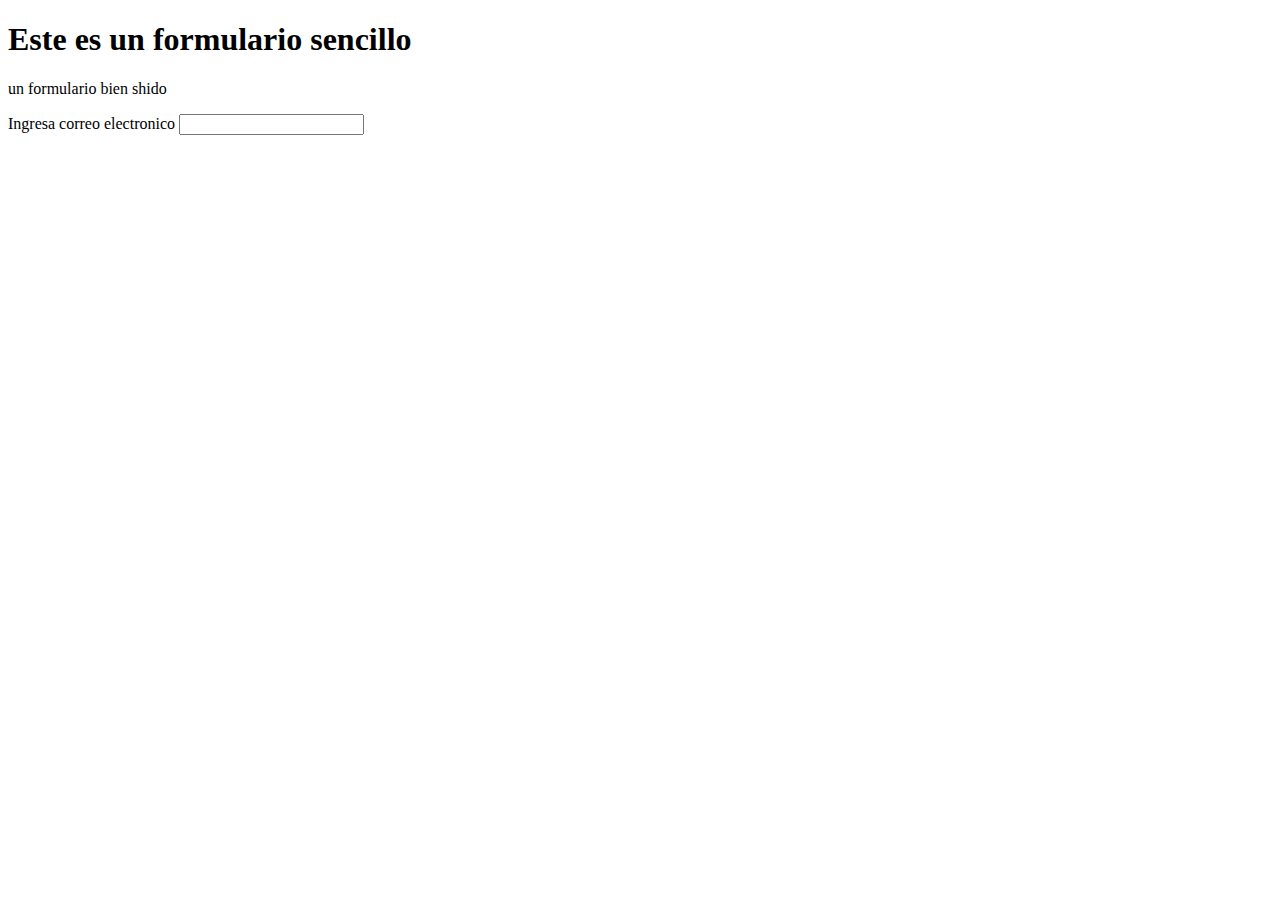
<file: 6-navegador-html-css/6.1-html-trabajo/elemt_estructura.html>
<!DOCTYPE html>
<html lang="es">
<head>
    <meta charset="UTF-8">
    <meta http-equiv="X-UA-Compatible" content="IE=edge">
    <meta name="viewport" content="width=device-width, initial-scale=1.0">
    <title>elementos de estructura HTML</title>
</head>
<body>
    
<div id="info">
     <h1>Este es un formulario sencillo</h1>
     <p>un formulario bien shido </p>
</div>
<div id="formulario">
    <label for="email">Ingresa correo electronico</label>
    <input type="email" id="email">
</div>

</body>
</html>
</file>
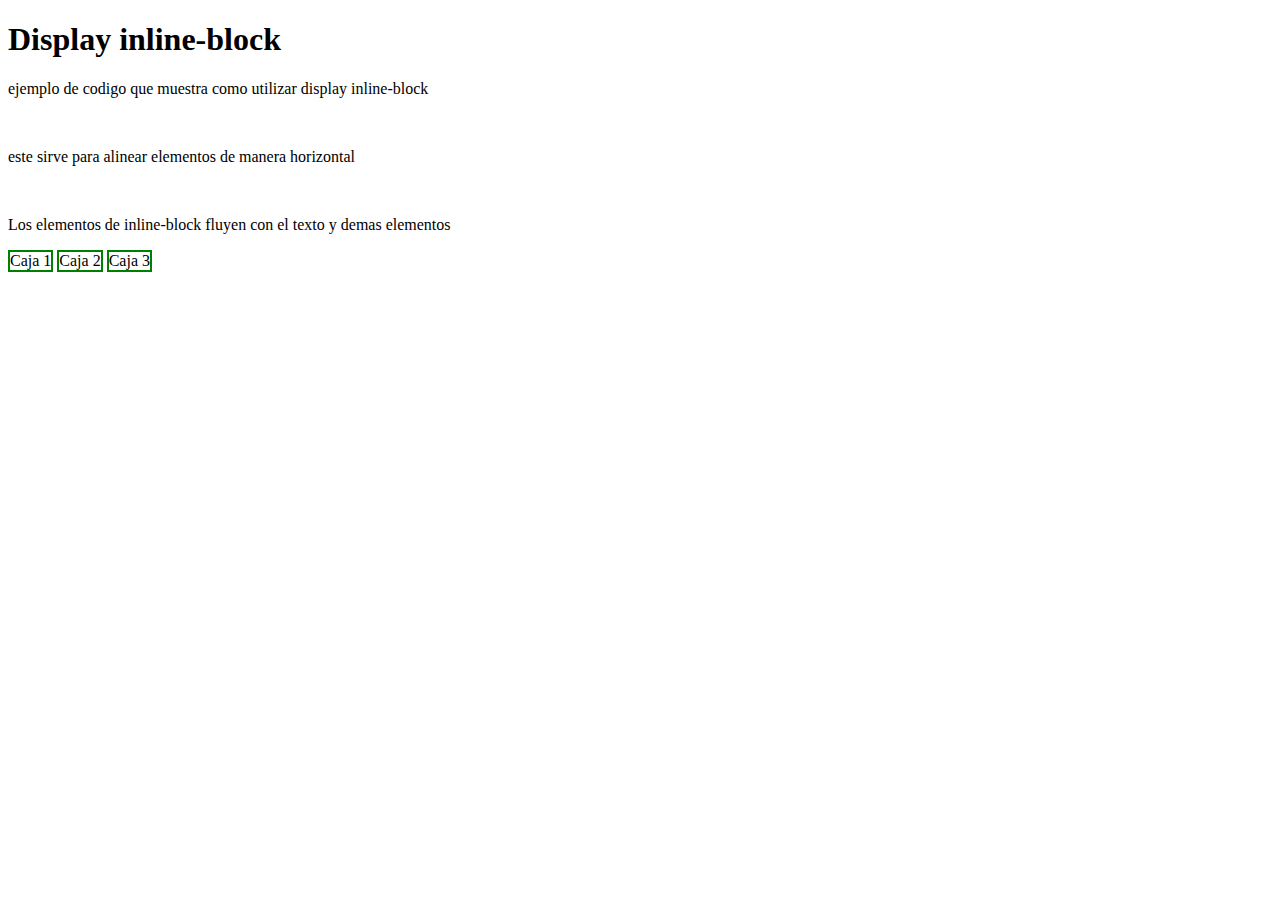
<file: 6-navegador-html-css/6.2-html-css/center-block.html>
<!DOCTYPE html>
<html lang="es">
<head>
    <meta charset="UTF-8">
    <meta http-equiv="X-UA-Compatible" content="IE=edge">
    <meta name="viewport" content="width=device-width, initial-scale=1.0">
    <title>Display inline-block</title>
    <style>
        .diseno{
            display:inline-block;
            border: 2px solid green;
        }
    </style>
</head>
<body>
    <h1>Display inline-block</h1>
    <p>ejemplo de codigo que muestra como utilizar display inline-block</p>
    <br>
    <p>este sirve para alinear elementos de manera horizontal</p>
    <br>
    <p>Los elementos de inline-block fluyen con el texto y demas elementos </p>
    <div class="diseno">Caja 1</div>
    <div class="diseno">Caja 2</div>
    <div class="diseno">Caja 3</div>
    
</body>
</html>
</file>
<file: ejercicio_google/css/estilos.css>
body{
  margin: 0;
  padding: 0;
  font-size: 14px;
  font-family: Arial, Helvetica, sans-serif;
}
a{
  text-decoration: none;
  /* nos sirve para que el cursor se vuelva una mano */
  cursor: pointer;
}

header{
  /* para que el header este posicionado en la parte de arriba  */
  width: 100%;
  height: 60px;
  position: absolute;
  top: 0;
}
header nav{
  display: flex;
  justify-content: end;
}
header nav .nav-right-section{
  width: 300px;
  height: auto;
  display: flex;
  list-style: none;
  justify-content: center;
  align-items: center;
}
header nav .nav-right-section li a {
  margin-right:16px ;
  color:#000;

}
header nav .nav-right-section .menu-icon a i{
  font-size: 16px;
} 
/* aqui para llamar a traer especificamente la etiqueta li numero 4 para eso sirve nth-child */
header nav .nav-right-section li:nth-child(4) input{
  background-color:blue;
  color: aliceblue;
  height: 36px;
  width: 114px;
  border: none;
  border-radius:4px;
}
/* hace el efecto de que el boton de inicio de sesion al momento de ponerle el cursor encima este se vuelva algo claro */
header nav .nav-right-section li:nth-child(4) input:hover{
  cursor:pointer;
  background-color:cornflowerblue;
}

main{
  margin-top: 150px;
  text-align: center;
}

main .main-logo{
  width: 500px;
  margin: 0 auto;
  margin-bottom: 32px;
}

main .main-input{
  width: 525px;
  margin: 0 auto;
  margin-bottom: 35px;
}
main .main-input-container {
  width: 525px;
  border-radius: 100px;
  border: 1px solid #dfe1e5;
  display: flex;
  justify-content: center;
  align-items: center;
}
main .main-input input {
  width: 450px;
  height: 40px;
  border: none;
  outline: none;
}
main .main-input .main-input-container .search-icon{
  width: 20px;
  margin-left: 12px;
  color:cadetblue;
}
main .main-buttons{
  width:560px;
  margin:0 auto;
}
main .main-buttons div{
  display: inline-block;
}
main .main-buttons div button{
  height: 36px;
  background-color: #f6f6f6;
  border:none;
  border-radius: 4px;
  padding: 0px 16px;

}
</file>
<file: 6-navegador-html-css/6.2-html-css/6.2.1-model-box/css/styles.css>
#box-father {
    padding: 2px;
    border: 24px solid yellow;
    margin: 20px;
}

.box {
    background-color: blue;
    color: white;
    width: 300px;
    height: 500px;

    /* padding: 10px; */

    /*
    padding-top: 10px;
    padding-bottom: 10px;
    padding-left: 10px;
    padding-right: 10px;
    */

    /* padding: 10px 20px; */

    /* padding: 10px 20px 25px; */

    /* padding: 10px 20px; 20px 25px; */

    border: 24px solid red;
    margin: 40px;

}
</file>
<file: 6-navegador-html-css/6.4-flexbox/6.4.0-flexbox-pract/estilos.css>
.container{
    display:flex;
    padding: 100px;
    margin:20px;
    border:solid rgb(8, 56, 52);
    background-color: aquamarine;
    flex-direction: row;
    justify-content: center;
    align-items: center;
    flex-wrap:wrap;
}

.item{
    padding: 10px;
    margin:5px;
    border:solid rgb(7, 45, 80);
    background-color: cadetblue;
}
</file>
<file: 6-navegador-html-css/6.4-flexbox/6.4.2-ejemplos/css/styles.css>
:root {
  --color-red: #b41631;
  --color-blue: #33b8ff;
}

.margin-bottom {
  margin-bottom: 100px;
}

.container {
  width: 100%;
  height: 800px; /* vh = viewport height*/
  display: flex;
  flex-direction: row; /* column */
  justify-content: space-around; /* centra sobe el eje principal */
  align-items: center; /* centra sobe el eje principal */
  /*
  flex-start
  flex-end
  center
  space-between
  space-around
  */
}

.container-two {
  width: 100%;
  height: 20vh; /* vh = viewport height*/
  display: flex;
  flex-direction: row; /* column */
  flex-wrap: wrap; /* nowrap */
}

.container-three {
  width: 100%;
  height: 20vh; /* vh = viewport height*/
  display: flex;
  flex-flow: row wrap; /* flex-direction + flex-wrap */
}

.container-four {
  width: 100%;
  height: 800px;
  display: flex;
  flex-flow: column;
  justify-content: center; /* centra sobe el eje principal */
  align-items: center; /* centra sobe el eje secundario */
}

.container-five {
  width: 100%;
  display: flex;
}

.item {
  width: 100px;
  height: 100px;
  color: white;
  font-weight: 300;
}

.my-item {
  background-color: green;
  width: 200px;
  height: 200px;
  padding: 14px;
  border: solid 20px black;
}

.red {
  background-color: var(--color-red);
  border: solid 10px black;
}

.blue {
  background-color: var(--color-blue);
  border: solid 10px pink;
}

.i1 {
  order: 6;
}

.i2 {
  order: 1;
}

.i3 {
  order: 2;
}

.i4 {
  flex-grow: 1;
}

.i5 {
  flex-grow: 1;
}

.i6 {
  flex-grow: 2;
}
</file>
<file: 6-navegador-html-css/6.4-flexbox/6.4.4-gatitos-flexibles/css/styles.css>
body {
  margin: 0;
  padding: 0;
  font-size: small;
}

:root {
  --main-color: #b8001f;
  --second-color: #00139f;
  --text-light: #ffffff;
}

.nav-bar {
  display: flex;
  background: red;
  color: white;
  padding: 5px 8px;
  /* margin: 0 0 10px 0; */
  /* margin-bottom: 10px; */
  background-color: var(--main-color);
}

.banner {
  display: flex;
  width: 10%;
  height: 14vh;
  align-items: center;
}

.ico {
  border-radius: 14px;
}

.title {
  font-size: 14px;
  margin-left: 5px;
}

.container-menu {
  width: 75%;
  display: flex;
  justify-content: center;
  align-items: center;
}

nav > ul {
  list-style-type: none;
  display: flex;
}

li {
  margin: 0 7px;
}

.shopping-car {
  width: 15%;
  display: flex;
  justify-content: flex-end;
  align-items: center;
}

.dashboard {
  display: flex;
  background-color: var(--second-color);
  height: 100%;
  padding: 20px;
  flex-wrap: wrap;
  row-gap: 15px;
}

.card {
  width: 25%;
  display: flex;
  flex-direction: column;
  align-items: center;
  color: var(--text-light);
  margin: 0 15px;
}

.card_title {
}

.card_description {
  text-align: center;
  font-size: 10px;
}

.my-btn {
}
</file>
<file: 6-navegador-html-css/6.5-css-grid/6.5.1-cheat-sheet/css/styles.css>
body {
    margin: 0;
    padding: 0;
    font-size: small;
}
  
:root {
    --main-color: #b8001f;
    --second-color: #00139f;
    --text-light: #ffffff;
}

.grid {
    background-color: pink;
    display: grid;
    grid-template-columns: 100px 100px;
    grid-template-rows: auto 70px auto;
}

.grid > div {
    background-color: var(--second-color);
    color: white;
}

.grid-two {
    background-color: pink;
    display: grid;
    grid-template-columns: 4fr 2fr 2fr;
    row-gap: 10px;
    column-gap: 10px;
    
}

.grid-two > div {
    background-color: var(--second-color);
    color: white;
}

.grid-three {
    background-color: pink;
    display: grid;
    grid-template-columns: repeat(3, 50px);
    justify-items: center;
    align-items: center;
    height: 30vh;
    
}

.grid-three > div {
    background-color: var(--second-color);
    color: white;
}
  

.grid-four {
    background-color: pink;
    display: grid;
    grid-template-columns: 20% 30% max-content; /* min-content; */
    grid-template-rows: 100px max-content;
    height: 30vh;
    
}

.grid-four > div {
    background-color: var(--second-color);
    color: white;
}

.grid-five {
    background-color: pink;
    display: grid;
    grid-template-columns: repeat(auto-fit, minmax(200px, 400px));
    grid-template-rows: 100px max-content;
    height: 30vh;
    
}

.grid-five > div {
    background-color: var(--second-color);
    color: white;
}
  
.grid-six {
    background-color: pink;
    display: grid;
    grid-template-columns: repeat(auto-fit, 200px);
    grid-template-rows: 100px max-content;
    height: 30vh;
    
}

.grid-six > div {
    background-color: var(--second-color);
    color: white;
}

.grid-seven {
    background-color: powderblue;
    display: grid;
    grid-template-columns: 20% 20% 20%;
    grid-template-rows: 50px 50px;
    gap: 30px 40px;
}

.grid-seven > div {
    background-color: var(--second-color);
    color: white;
}

.grid-seven > div[class^="element"]:hover {
    background-color: darksalmon;
}

.grid-seven > div.element1 {
    background-color: teal;
    justify-self: end;
    align-self: start;
}

.grid-seven > div.element2 {
    background-color: black;
    /*CENTRADO EN AMBOS EJES*/
    justify-self: center;
    align-self: center;
}

.grid-seven > div.element3 {
    background-color: rebeccapurple;
    /*ESQUINA INFERIOR IZQUIERDA*/
    justify-self: start;
    align-self: end;
}

.grid-seven > div.element4 {
    /* ESQUINA SUPERIOR IZQUIERDA */
    justify-self: start;
    align-self: start;
}

.grid-seven > div.element5 {
    /* ESQUINA INFERIOR IZQUIERDA */
    justify-self: start;
    align-self: end;
}

.grid-seven > div.element6 {
    /* ESQUINA CENTRO VERTICAL, ORILLA DERECHA */
    justify-self: end;
    align-self: center;
}
</file>
<file: 6-navegador-html-css/6.5-css-grid/6.5.2-grid-areas/css/styles.css>
.grid {
    display: grid;
    width: 100%;
    height: 50vh;
    grid-template-areas: "head head"
        "nav main"
        "nav foot";
    grid-template-columns: 20% 80%;
    grid-template-rows: 10vh 30vh 10vh;
}

.grid>header {
    background-color: purple;
    grid-area: head;
}

.grid>nav {
    background-color: pink;
    grid-area: nav;
}

.grid>main {
    background-color: yellow;
    grid-area: main;
}

.grid>footer {
    background-color: green;
    grid-area: foot;
}

.flexible {
    display: flex;
    justify-content: space-around;
    align-items: center;
    height: 200px;
}

.item {
    width: 20%;
    height: 50px;
}

@media (max-width: 600px) {
    .item {
        display: flex;
        color: red;
        flex-wrap: wrap;
    }
}
</file>
<file: 6-navegador-html-css/6.5-css-grid/6.5.4-cards/style.css>
.container {
	display: grid;
	gap: 2rem;
	grid-template-columns: repeat(3, 1fr);
	grid-template-rows: repeat(2, 1fr);
	height: 100vh;
	width: 100vw;
}

.box {
	color: #fff;
	font-size: 2rem;
	background-color: #444;
	height: 100%;
}

.a {
	grid-column: 1 / span 2;
}

.b {
	grid-row: 1 / -1;
}

.c {
	grid-column: 1 / span 1;
	grid-row: 2 / span 1;
	/* Otra opción es: */
	/* grid-row: 2 / -1; */
}

.d {
	grid-column: 2 / span 1;
	grid-row: 2 / span 1;
	/* grid-row: 2 / -1; */
}
</file>
